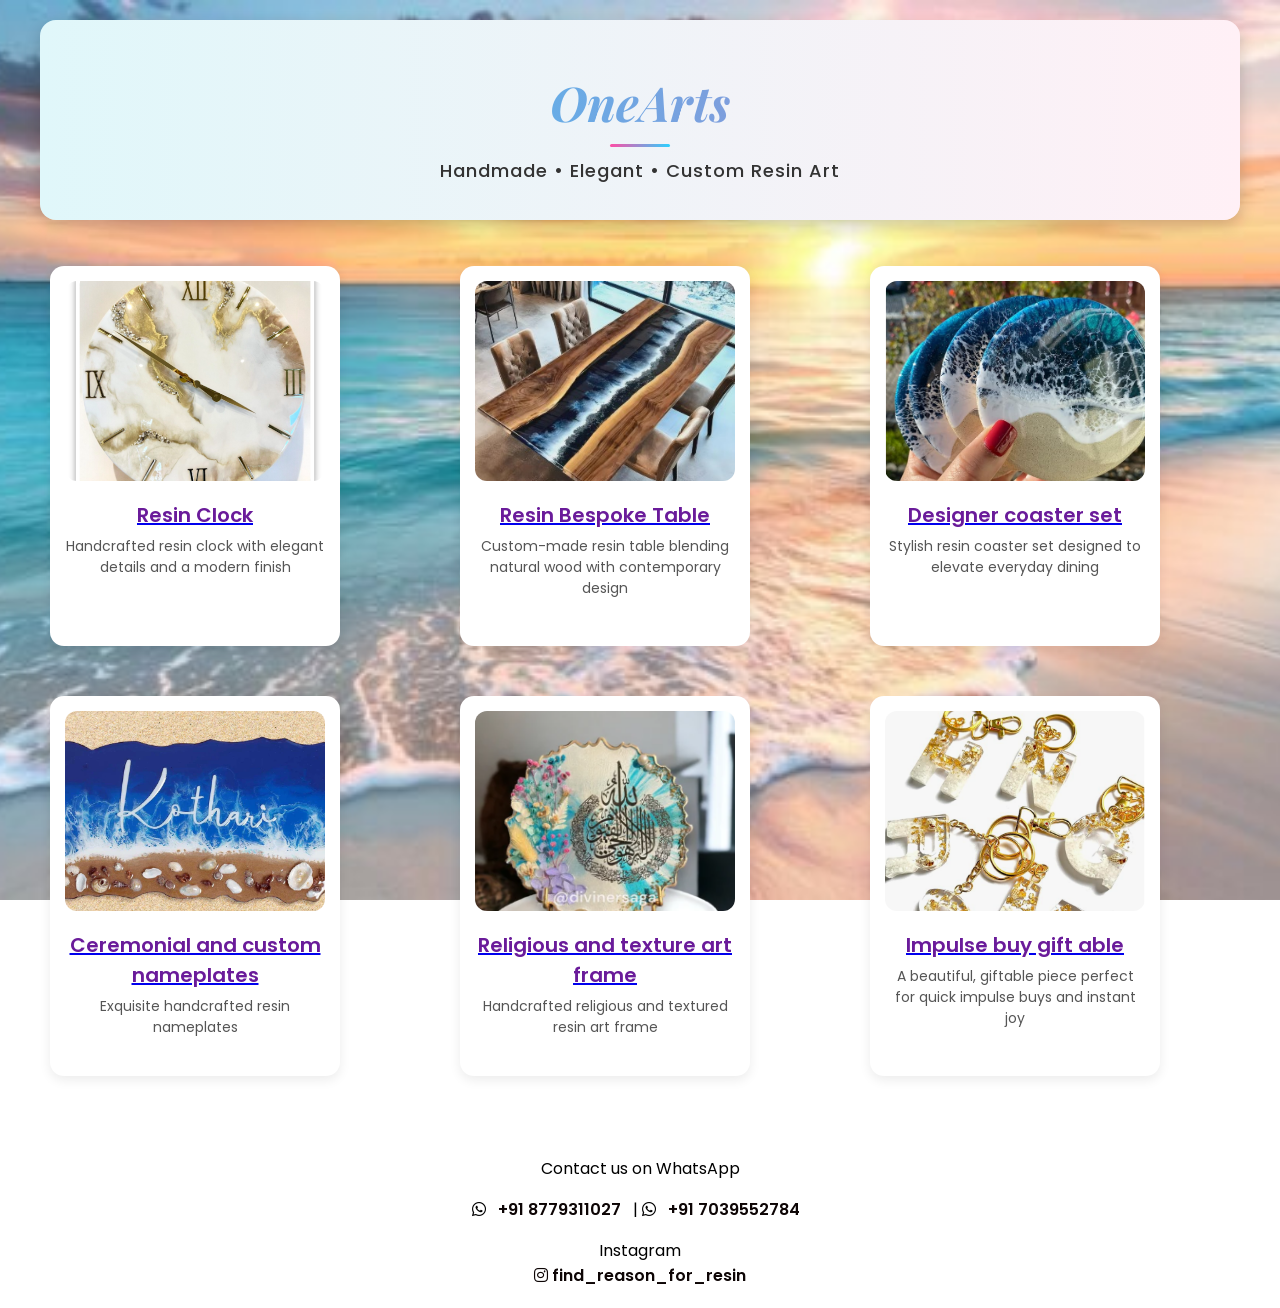
<file: index.html>
<!DOCTYPE html>
<html>

<head>
	<title>Resin Products</title>
	<link rel="stylesheet" href="hanif4.css">
	<link
		href="https://fonts.googleapis.com/css2?family=Poppins:wght@300;400;600&family=Playfair+Display:wght@600;700&display=swap"
		rel="stylesheet">
	<link rel="stylesheet" href="https://cdnjs.cloudflare.com/ajax/libs/font-awesome/6.5.1/css/all.min.css">
	<meta name="viewport" content="width=device-width, initial-scale=1.0">
</head>

<body>

	<!-- BEAUTIFUL HEADER -->
	<header class="site-header">
		<h1 class="main-title">OneArts</h1>
		<div class="header-line"></div>
		<p class="tagline">Handmade • Elegant • Custom Resin Art</p>

	</header>


	<div class="products">


		<div class="product">
			<a href="https://1drv.ms/p/c/980ce99d330d1909/IQCYP-G2HZbQSLLzFrGpRRFLAWp08KqJ8UMrC2bAcAprW8M?e=esPkJM"
				target="_blank" class="product-link">
				<img src="Clock.png" alt="Resin Clock">
				<h3>Resin Clock</h3>
				</a>
				<p>Handcrafted resin clock with elegant details and a modern finish</p>	
		</div>



		<div class="product">
			<a href="https://1drv.ms/p/c/980ce99d330d1909/IQBbp_hBM4UoTbdJtXCPbW93Aa8g4U-B56e3cn9m1VCgB5E?e=dr1f99"
				target="_blank" class="product-link">
				<img src="Table.jpeg" alt="Resin Table">
				<h3>Resin Bespoke Table </h3>
			</a>
			<p>Custom-made resin table blending natural wood with contemporary design </p>
		</div>



		<div class="product">
			<a href="https://1drv.ms/p/c/980ce99d330d1909/IQCs3b4s_NoXTZgo5Jl0AJa-AY_j9qioVzCwNsSyyT8zF-E?e=KyBjcn"
				target="_blank" class="product-link">
				<img src="Resin coast.png" alt="Resin coast">
				<h3>Designer coaster set</h3>
				</a>
				<p>Stylish resin coaster set designed to elevate everyday dining</p>
			
		</div>



		<div class="product">
			<a href="https://1drv.ms/p/c/980ce99d330d1909/IQDwmPRNBvzBQZi9PPMC8oBYAd45XwNV64GXAKuwR8RNHrQ?e=DvO9dS"
				target="_blank" class="product-link">
				<img src="Ceremonial and custom nameplates.png" alt="Resin Tray">
				<h3>Ceremonial and custom nameplates</h3>
			</a>
			<p>Exquisite handcrafted resin nameplates</p>
		</div>



		<div class="product">
			<a href="https://1drv.ms/p/c/980ce99d330d1909/IQB8EyQrBcO6RqdsX4qUFac2AWOjOQUWMzZn0T4WZDuaX5g?e=FnhYTk"
				target="_blank" class="product-link">
				<img src="Religious and texture art frame.png" alt="Religious Art">
				<h3>Religious and texture art frame</h3>
			</a>
			<p>Handcrafted religious and textured resin art frame</p>
		</div>


		<div class="product">

			<a href="https://1drv.ms/p/c/980ce99d330d1909/IQBbp_hBM4UoTbdJtXCPbW93Aa8g4U-B56e3cn9m1VCgB5E?e=84cQeG"
				target="_blank" class="product-link">

				<img src="Impulse buy gift able.png" alt="Impulse gift">
				<h3>Impulse buy gift able</h3>
			</a>

			<p>A beautiful, giftable piece perfect for quick impulse buys and instant joy</p>

		</div>

	</div>

	<div class="contact">

		<p>Contact us on WhatsApp </p>
		<i class="fa-brands fa-whatsapp"></i>
		<a href="https://wa.me/8779311027">+91 8779311027</a> |
		<i class="fa-brands fa-whatsapp"></i>
		<a href="https://wa.me/7039552784">+91 7039552784</a>
		<p>
			Instagram<br>
			<a href="https://instagram.com/find_reason_for_resin" target="_blank">
				<i class="fa-brands fa-instagram"></i> find_reason_for_resin
			</a>
		</p>

	</div>

</body>

</html>
</file>
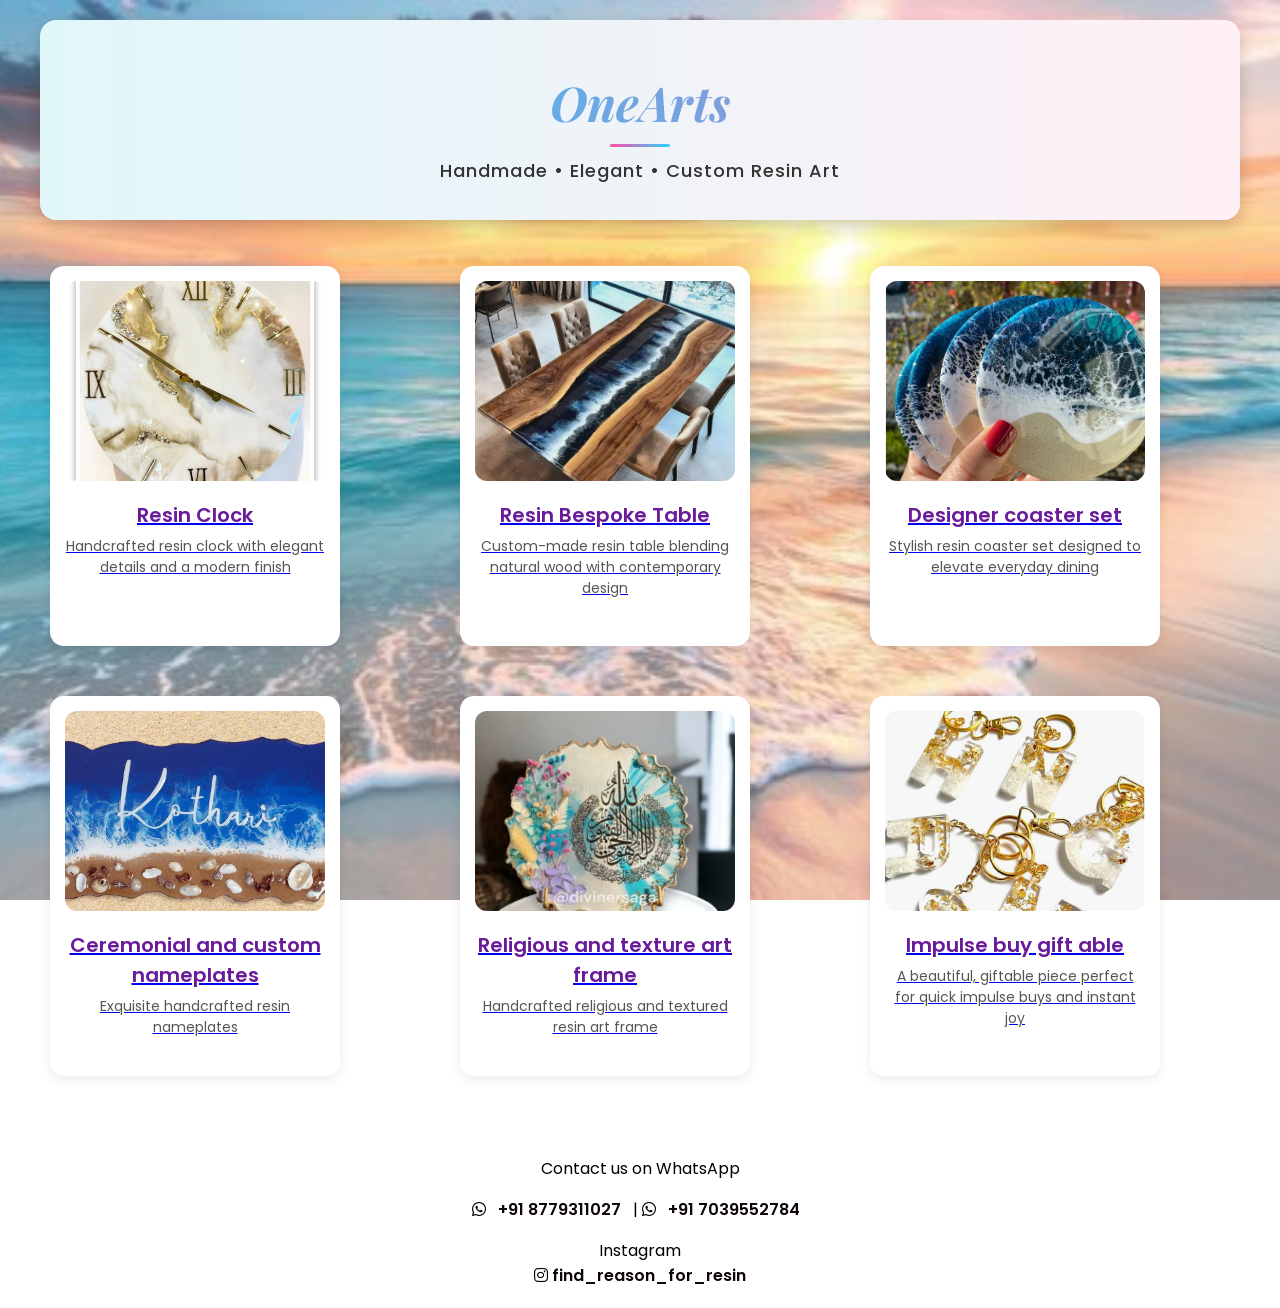
<file: hanif4.html>
<!DOCTYPE html>
<html>

<head>
	<title>Resin Products</title>
	<link rel="stylesheet" href="hanif4.css">
	<link
		href="https://fonts.googleapis.com/css2?family=Poppins:wght@300;400;600&family=Playfair+Display:wght@600;700&display=swap"
		rel="stylesheet">
	<link rel="stylesheet" href="https://cdnjs.cloudflare.com/ajax/libs/font-awesome/6.5.1/css/all.min.css">
	<meta name="viewport" content="width=device-width, initial-scale=1.0">
</head>

<body>

	<!-- BEAUTIFUL HEADER -->
	<header class="site-header">
		<h1 class="main-title">OneArts</h1>
		<div class="header-line"></div>
		<p class="tagline">Handmade • Elegant • Custom Resin Art</p>

	</header>


	<div class="products">

		<a href="https://1drv.ms/p/c/980ce99d330d1909/IQCYP-G2HZbQSLLzFrGpRRFLAWp08KqJ8UMrC2bAcAprW8M?e=esPkJM"
			target="_blank" class="product-link">
			<div class="product">
				<img src="Clock.png" alt="Resin Clock">
				<h3>Resin Clock</h3>
				<p>Handcrafted resin clock with elegant details and a modern finish</p>
			</div>
		</a>

		<a href="https://1drv.ms/p/c/980ce99d330d1909/IQBbp_hBM4UoTbdJtXCPbW93Aa8g4U-B56e3cn9m1VCgB5E?e=dr1f99"
			target="_blank" class="product-link">
			<div class="product">
				<img src="Table.jpeg" alt="Resin Table">
				<h3>Resin Bespoke Table </Table>
				</h3>
				<p>Custom-made resin table blending natural wood with contemporary design </p>
			</div>
		</a>

		<a href="https://1drv.ms/p/c/980ce99d330d1909/IQCs3b4s_NoXTZgo5Jl0AJa-AY_j9qioVzCwNsSyyT8zF-E?e=KyBjcn"
			target="_blank" class="product-link">
			<div class="product">
				<img src="Resin coast.png" alt="Resin coast">
				<h3>Designer coaster set</h3>
				<p>Stylish resin coaster set designed to elevate everyday dining</p>
			</div>
		</a>

		<a href="https://1drv.ms/p/c/980ce99d330d1909/IQDwmPRNBvzBQZi9PPMC8oBYAd45XwNV64GXAKuwR8RNHrQ?e=DvO9dS"
			target="_blank" class="product-link">
			<div class="product">
				<img src="Ceremonial and custom nameplates.png" alt="Resin Tray">
				<h3>Ceremonial and custom nameplates</h3>
				<p>Exquisite handcrafted resin nameplates</p>
			</div>
		</a>

		<a href="https://1drv.ms/p/c/980ce99d330d1909/IQB8EyQrBcO6RqdsX4qUFac2AWOjOQUWMzZn0T4WZDuaX5g?e=FnhYTk"
			target="_blank" class="product-link">
			<div class="product">
				<img src="Religious and texture art frame.png" alt="Religious Art">
				<h3>Religious and texture art frame</h3>
				<p>Handcrafted religious and textured resin art frame</p>
			</div>
		</a>

		<a href="https://1drv.ms/p/c/980ce99d330d1909/IQBbp_hBM4UoTbdJtXCPbW93Aa8g4U-B56e3cn9m1VCgB5E?e=84cQeG"
			target="_blank" class="product-link">
			<div class="product">
				<img src="Impulse buy gift able.png" alt="Impulse gift">
				<h3>Impulse buy gift able</h3>
				<p>A beautiful, giftable piece perfect for quick impulse buys and instant joy</p>
			</div>
		</a>

	</div>

	<div class="contact">

		<p>Contact us on WhatsApp </p>
		<i class="fa-brands fa-whatsapp"></i>
		<a href="https://wa.me/8779311027">+91 8779311027</a> |
		<i class="fa-brands fa-whatsapp"></i>
		<a href="https://wa.me/7039552784">+91 7039552784</a>
		<p>
			Instagram<br>
			<a href="https://instagram.com/find_reason_for_resin" target="_blank">
				<i class="fa-brands fa-instagram"></i> find_reason_for_resin
			</a>
		</p>

	</div>

</body>

</html>
</file>
<file: hanif4.css>
/* Import modern Google font */
@import url('https://fonts.googleapis.com/css2?family=Poppins:wght@300;400;600&display=swap');

body {
    font-family: 'Poppins', Arial, sans-serif;
    background-image: url("Background.jpg"); /* put your resin photo file name here */
    background-size: cover;        /* makes image fill the screen */
    background-position: center;   /* keeps image centered */
    background-repeat: no-repeat;  /* prevents repeating */
    background-attachment: fixed;  /* creates nice scrolling effect */
    margin: 20px;
}



.site-header {
    max-width: 1200px;   /* increase width */
    width: 100%;
    margin: 16px auto;
    padding: 18px 24px;
    text-align: center;

    background: linear-gradient(90deg, #e0f7fa, #fff0f6);
    border-radius: 16px;
    box-shadow: 0 6px 16px rgba(0,0,0,0.18);
     box-sizing: border-box;
}

/* TAGLINE */
.tagline {
    font-size: 18px;
    color: #333;
    margin-top: 10px;
    letter-spacing: 1px;
    font-weight: 500;

    opacity: 0;
    animation: fadeIn 1.5s ease forwards;
    animation-delay: 0.5s;
}

@keyframes fadeIn {
    from { opacity: 0; transform: translateY(10px); }
    to { opacity: 1; transform: translateY(0); }
}


.header-line {
    width: 60px;
    height: 3px;
    margin: 6px auto 10px;
    background: linear-gradient(90deg, #ff4da6, #2cd1ff);
    border-radius: 5px;

    animation: lineGlow 3s ease-in-out infinite;
}

@keyframes lineGlow {
    0%   { opacity: 0.6; }
    50%  { opacity: 1; }
    100% { opacity: 0.6; }
}


/* Page title */
.main-title {
    text-align: center;
    font-size: 48px;
    font-weight: 700;
    margin-bottom: 30px;
    font-style: italic;
    font-family: 'Playfair Display', serif;

    /* gradient */
    background: linear-gradient(90deg, #2cd1ff, #ff4da6, #00c6ff);
    background-size: 300% 300%;

    /* IMPORTANT for gradient text */
    color: transparent;                 /* fallback */
    background-clip: text;
    -webkit-background-clip: text;
    -webkit-text-fill-color: transparent;

    animation: gradientMove 6s ease infinite, fadeSlide 1s ease forwards;
    margin-bottom: 10px;
}


/* Products layout */
.products {
      display: grid;
    grid-template-columns: repeat(3, 1fr);  /* FORCE 3 per row */
    gap: 30px;                              /* proper spacing */
    max-width: 1200px;
    margin: 0 auto;
    padding: 20px;
}

/* Product card */
.product {
    background-color: white;
    border-radius: 14px;
    width: 260px;
    margin: 10px;
    padding: 15px;
    text-align: center;
    box-shadow: 0 4px 12px rgba(0,0,0,0.08);
    transition: transform 0.25s ease, box-shadow 0.25s ease;
    height: 350px;
}

/* Hover effect */
.product:hover {
    transform: translateY(-6px);
    box-shadow: 0 8px 18px rgba(0,0,0,0.12);
}

/* Product image */
.product img {
    width: 100%;
    height: 200px;
    object-fit: cover;
    border-radius: 12px;
}

/* Product title */
.product h3 {
    font-size: 20px;
    font-weight: 600;
    color: #6a1b9a;
    margin: 12px 0 6px;
}

/* Product description */
.product p {
    font-size: 14px;
    color: #555;
    margin: 5px 0;
}

/* Price styling */
.price {
    color: #0a8f2d;
    font-weight: 600;
    font-size: 20px;
    margin-top: 8px;
}

/* Contact section */
.contact {
    text-align: center;
    margin-top: 50px;
}

/* Contact links */
.contact a {
    text-decoration: none;
    color: #0d0505;
    font-weight: 600;
    margin: 0 8px;
    transition: color 0.2s ease;
}

.contact a:hover {
    color: #4b0082;
}

/* Gradient moving animation */
@keyframes gradientMove {
    0% { background-position: 0% 50%; }
    50% { background-position: 100% 50%; }
    100% { background-position: 0% 50%; }
}

/* Fade + slide animation */
@keyframes fadeSlide {
    from {
        opacity: 0;
        transform: translateY(-30px);
    }
    to {
        opacity: 1;
        transform: translateY(0);
    }
}

/* Glow effect when hovering title */
.main-title:hover {
    text-shadow: 0 0 10px rgba(123, 44, 255, 0.6),
                 0 0 20px rgba(255, 77, 166, 0.5),
                 0 0 30px rgba(0, 198, 255, 0.5);
    transform: scale(1.05);
    transition: 0.3s ease;
}

@media (max-width: 900px) {
    .products {
        grid-template-columns: repeat(2, 1fr); /* 2 per row */
    }
}

@media (max-width: 600px) {
    .products {
        grid-template-columns: 1fr; /* 1 per row */
    }
}
</file>
